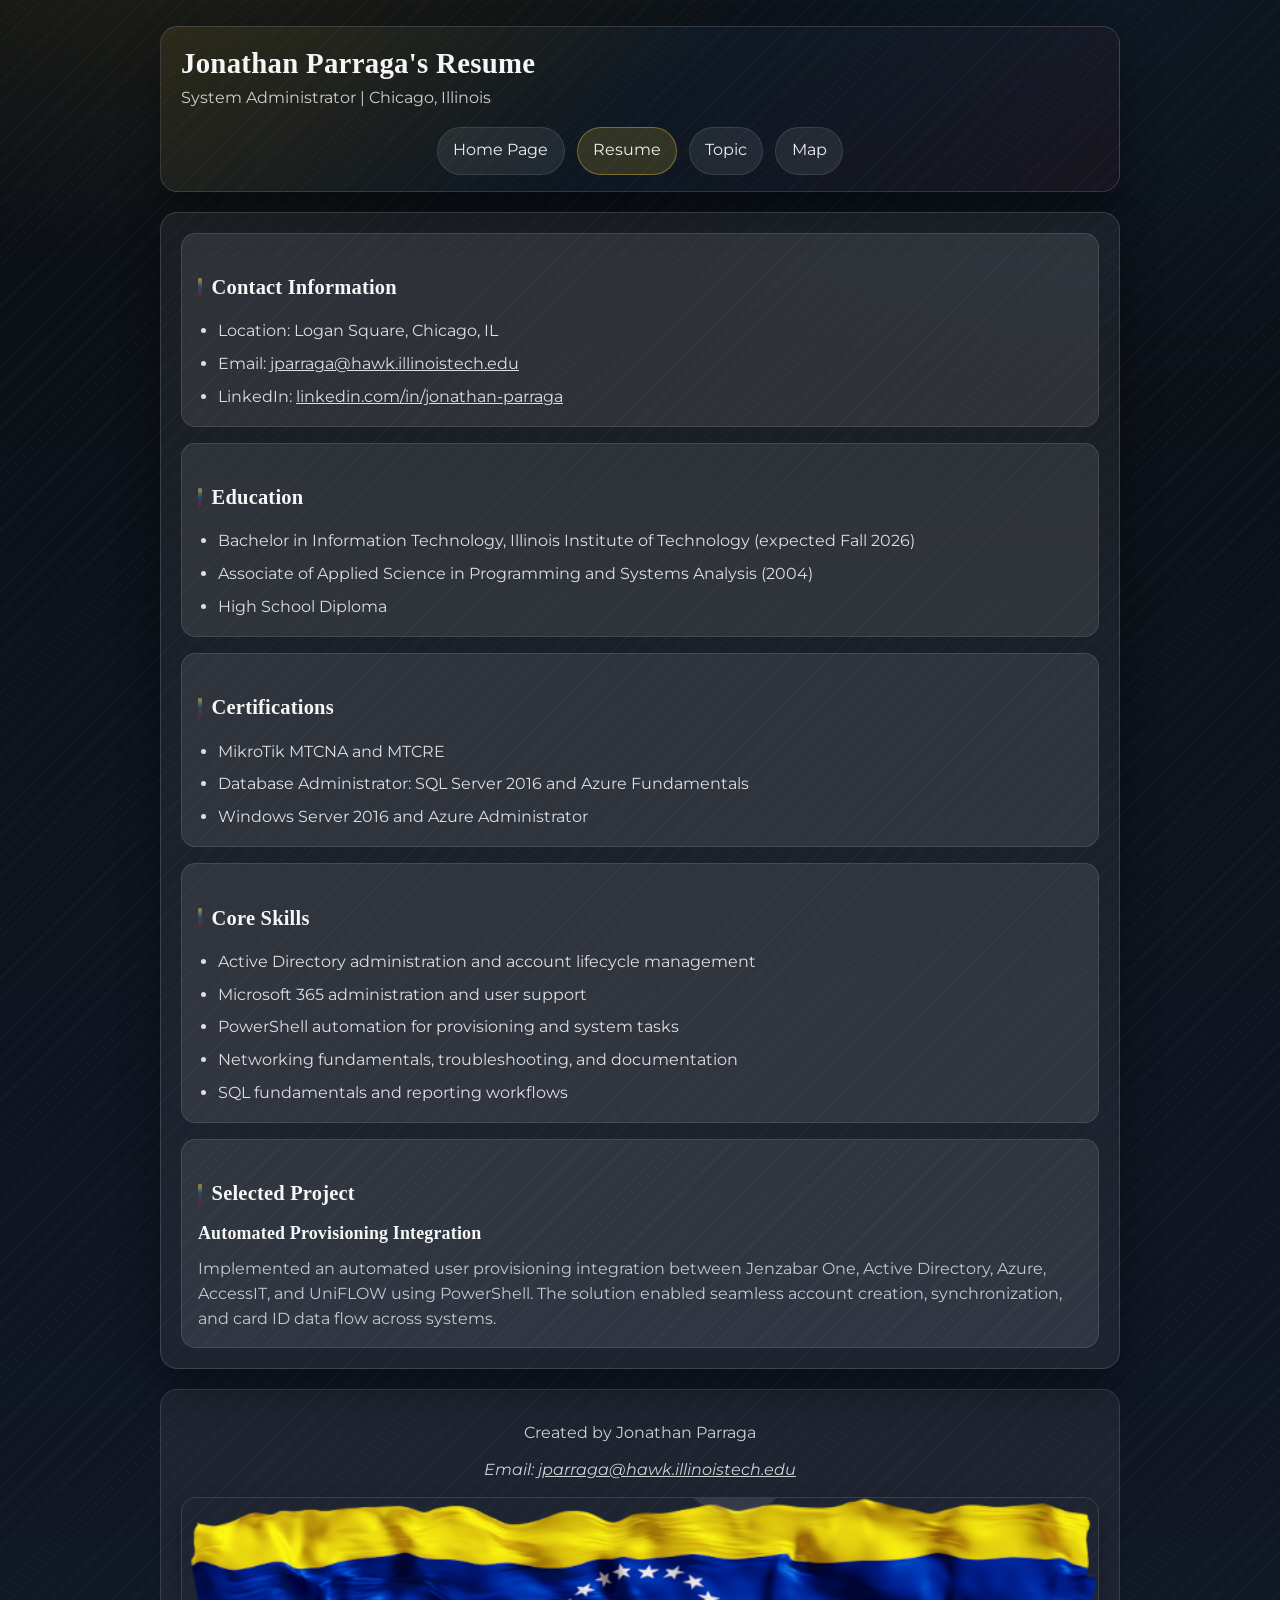
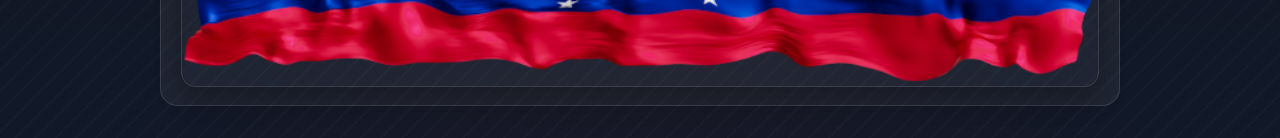
<file: resume.html>
<!DOCTYPE html>
<html lang="en">
<head>
  <meta charset="utf-8">
  <link rel="stylesheet" href="css/normalize.css">
  <link rel="stylesheet" href="css/style.css">
  <script src="js/script.js" defer></script>
  <title>Resume</title>
</head>
<body class="page-resume">
  <header>
    <h1>Jonathan Parraga's Resume</h1>
    <p>System Administrator | Chicago, Illinois</p>

    <nav>
      <ul>
        <li><a href="index.html">Home Page</a></li>
        <li><a href="resume.html" class="active">Resume</a></li>
        <li><a href="topic.html">Topic</a></li>
		<li><a href="map.html">Map</a></li>
      </ul>
    </nav>
  </header>

  <main>
    <section>
      <h2>Contact Information</h2>
      <ul>
        <li>Location: Logan Square, Chicago, IL</li>
        <li>Email: <a href="mailto:jparraga@hawk.illinoistech.edu">jparraga@hawk.illinoistech.edu</a></li>
        <li>LinkedIn: <a href="https://www.linkedin.com/in/jonathan-parraga">linkedin.com/in/jonathan-parraga</a></li>
      </ul>
    </section>

    <section>
      <h2>Education</h2>
      <ul>
        <li>Bachelor in Information Technology, Illinois Institute of Technology (expected Fall 2026)</li>
        <li>Associate of Applied Science in Programming and Systems Analysis (2004)</li>
        <li>High School Diploma</li>
      </ul>
    </section>

    <section>
      <h2>Certifications</h2>
      <ul>
        <li>MikroTik MTCNA and MTCRE</li>
        <li>Database Administrator: SQL Server 2016 and Azure Fundamentals</li>
        <li>Windows Server 2016 and Azure Administrator</li>
      </ul>
    </section>
	
	<section>
      <h2>Core Skills</h2>
      <ul>
        <li>Active Directory administration and account lifecycle management</li>
        <li>Microsoft 365 administration and user support</li>
        <li>PowerShell automation for provisioning and system tasks</li>
        <li>Networking fundamentals, troubleshooting, and documentation</li>
        <li>SQL fundamentals and reporting workflows</li>
      </ul>
    </section>

    <section>
      <h2>Selected Project</h2>
      <h3>Automated Provisioning Integration</h3>
      <p>
        Implemented an automated user provisioning integration between Jenzabar One, Active Directory,
        Azure, AccessIT, and UniFLOW using PowerShell. The solution enabled seamless account creation,
        synchronization, and card ID data flow across systems.
      </p>
    </section>
  </main>

  <footer>
    <p>Created by Jonathan Parraga</p>
    <address>
      <p>Email: <a href="mailto:jparraga@hawk.illinoistech.edu">jparraga@hawk.illinoistech.edu</a></p>
    </address>
    <img src="media/images/venezuelan-flag.png" alt="Venezuelan Flag">  
  </footer>
</body>
</html>
</file>
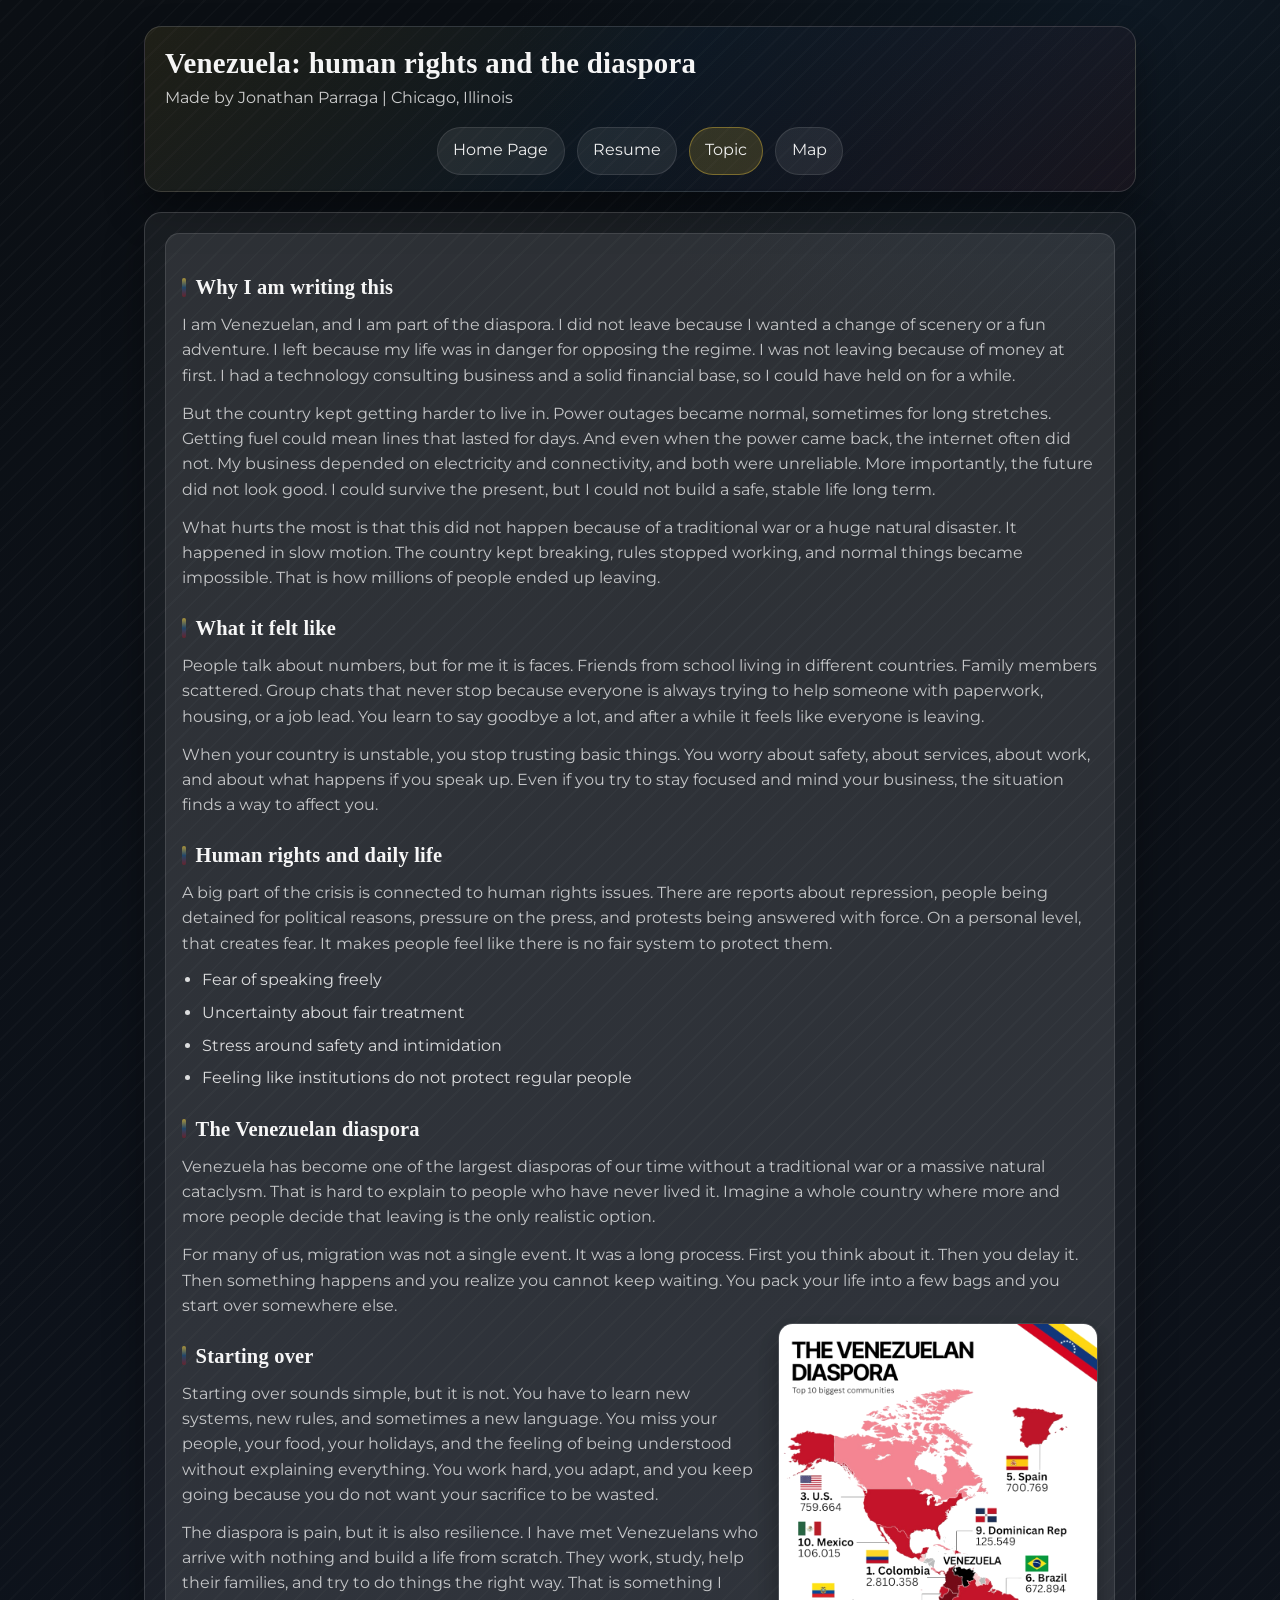
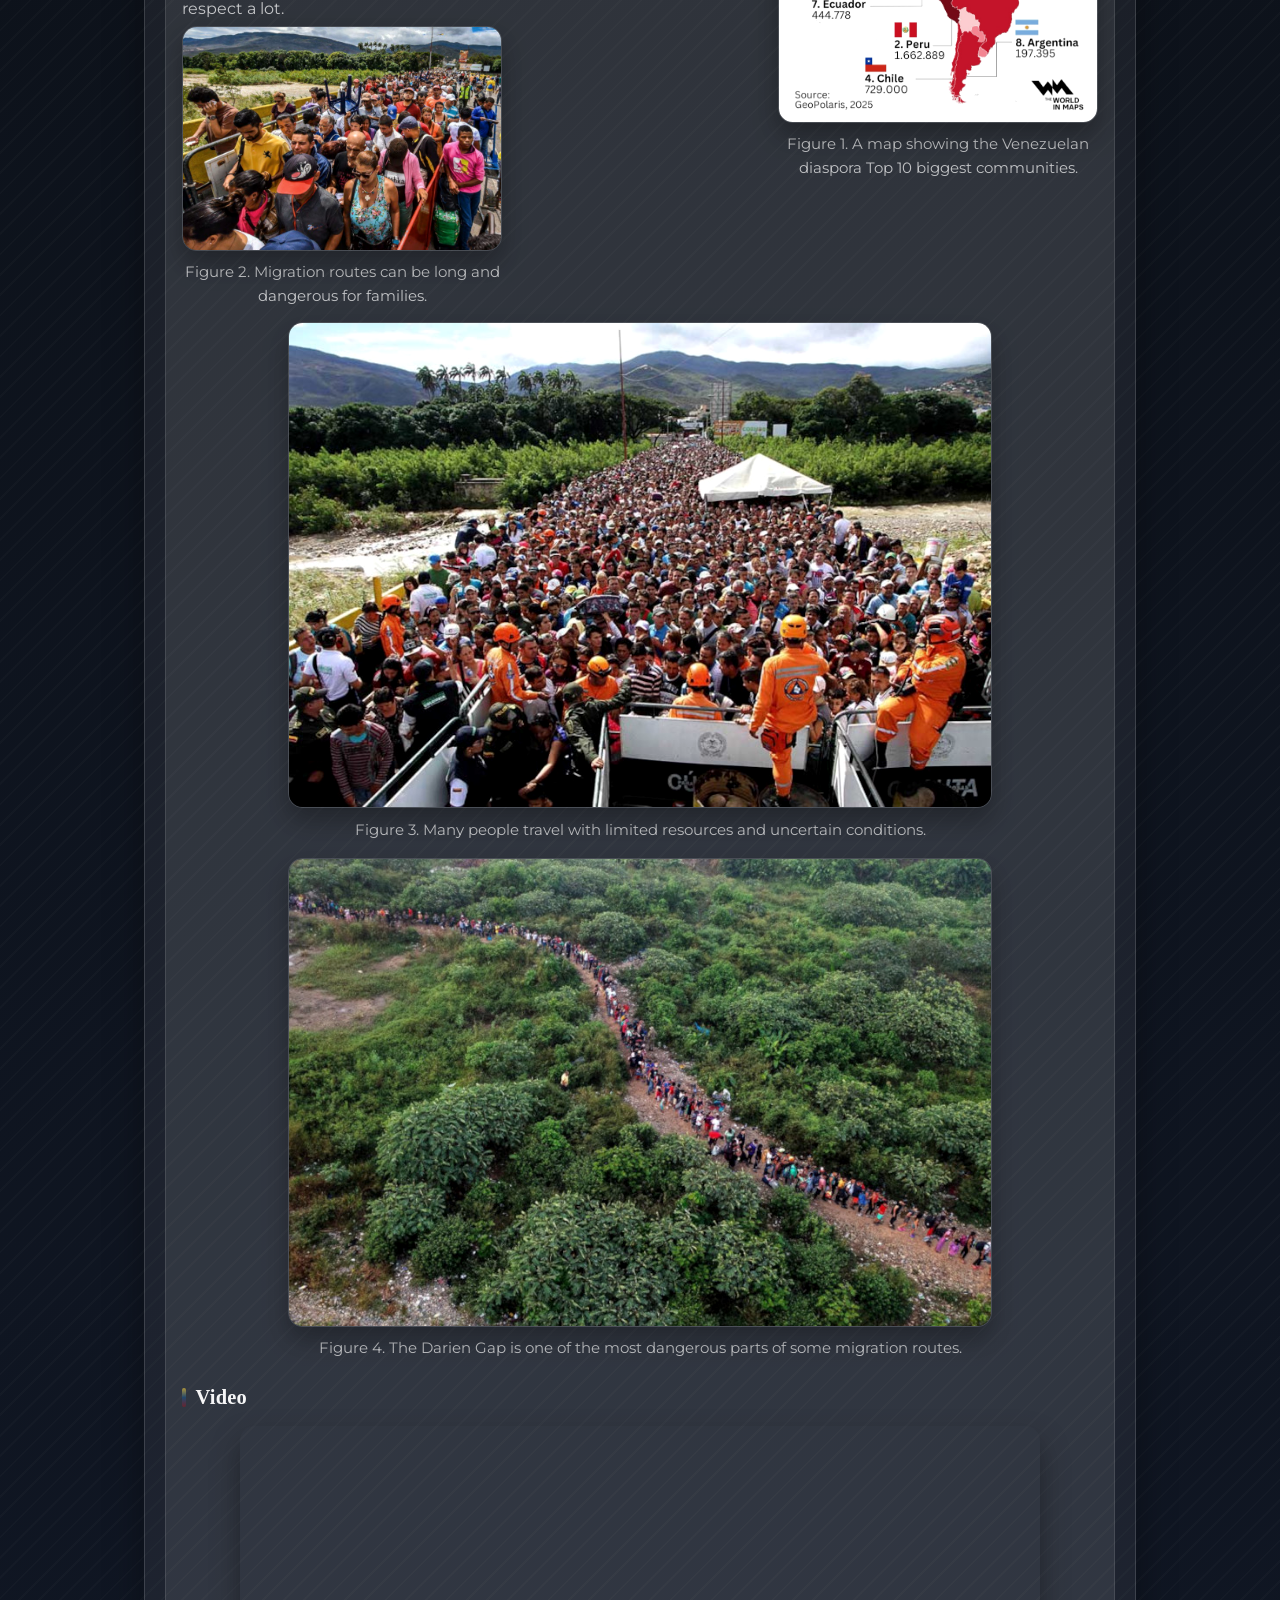
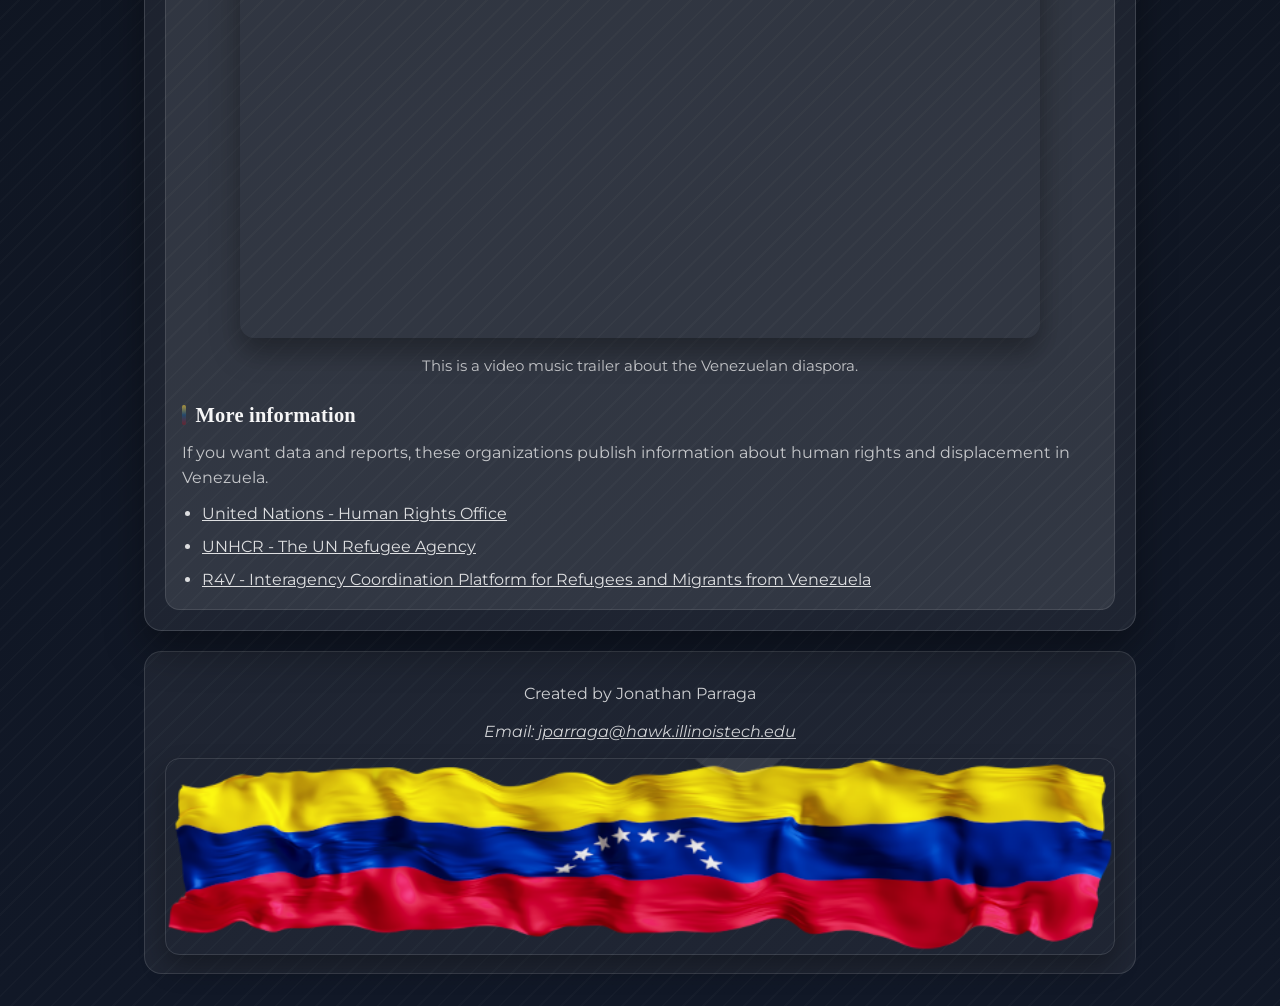
<file: topic.html>
<!DOCTYPE html>
<html lang="en">
<head>
  <meta charset="utf-8">
  <link rel="stylesheet" href="css/normalize.css">
  <link rel="stylesheet" href="css/style.css">
  <script src="js/script.js" defer></script>
  <title>Topic</title>
</head>
<body class="page-topic">
  <header>
    <h1>Venezuela: human rights and the diaspora</h1>
    <p>Made by Jonathan Parraga | Chicago, Illinois</p>
    <nav>
      <ul>
        <li><a href="index.html">Home Page</a></li>
        <li><a href="resume.html">Resume</a></li>
        <li><a href="topic.html" class="active">Topic</a></li>
		<li><a href="map.html">Map</a></li>
      </ul>
    </nav>
  </header>
  <main>
    <article>  
	  <h2>Why I am writing this</h2>
      <p>
        I am Venezuelan, and I am part of the diaspora. I did not leave because I wanted a change of scenery or a fun
        adventure. I left because my life was in danger for opposing the regime. I was not leaving because of money at first.
        I had a technology consulting business and a solid financial base, so I could have held on for a while.
      </p>
      <p>
        But the country kept getting harder to live in. Power outages became normal, sometimes for long stretches. Getting
        fuel could mean lines that lasted for days. And even when the power came back, the internet often did not. My business
        depended on electricity and connectivity, and both were unreliable. More importantly, the future did not look good. I
        could survive the present, but I could not build a safe, stable life long term.
      </p>
      <p>
        What hurts the most is that this did not happen because of a traditional war or a huge natural disaster. It happened
        in slow motion. The country kept breaking, rules stopped working, and normal things became impossible. That is how
        millions of people ended up leaving.
      </p>

      <h2>What it felt like</h2>
      <p>
        People talk about numbers, but for me it is faces. Friends from school living in different countries. Family members
        scattered. Group chats that never stop because everyone is always trying to help someone with paperwork, housing, or
        a job lead. You learn to say goodbye a lot, and after a while it feels like everyone is leaving.
      </p>
      <p>
        When your country is unstable, you stop trusting basic things. You worry about safety, about services, about work,
        and about what happens if you speak up. Even if you try to stay focused and mind your business, the situation finds a
        way to affect you.
      </p>

      <h2>Human rights and daily life</h2>
      <p>
        A big part of the crisis is connected to human rights issues. There are reports about repression, people being
        detained for political reasons, pressure on the press, and protests being answered with force. On a personal level,
        that creates fear. It makes people feel like there is no fair system to protect them.
      </p>
      <ul>
        <li>Fear of speaking freely</li>
        <li>Uncertainty about fair treatment</li>
        <li>Stress around safety and intimidation</li>
        <li>Feeling like institutions do not protect regular people</li>
      </ul>

      <h2>The Venezuelan diaspora</h2>
      <p>
        Venezuela has become one of the largest diasporas of our time without a traditional war or a massive natural
        cataclysm. That is hard to explain to people who have never lived it. Imagine a whole country where more and more
        people decide that leaving is the only realistic option.
      </p>
      <p>
        For many of us, migration was not a single event. It was a long process. First you think about it. Then you delay it.
        Then something happens and you realize you cannot keep waiting. You pack your life into a few bags and you start over
        somewhere else.
      </p>

      <figure>
        <img src="media/images/diaspora-map.jpg" alt="Map showing the Venezuelan diaspora Top 10 biggest communities">
	    <figcaption>Figure 1. A map showing the Venezuelan diaspora Top 10 biggest communities.</figcaption>
      </figure>

      <h2>Starting over</h2>
      <p>
        Starting over sounds simple, but it is not. You have to learn new systems, new rules, and sometimes a new language.
        You miss your people, your food, your holidays, and the feeling of being understood without explaining everything.
        You work hard, you adapt, and you keep going because you do not want your sacrifice to be wasted.
      </p>
      <p>
        The diaspora is pain, but it is also resilience. I have met Venezuelans who arrive with nothing and build a life from
        scratch. They work, study, help their families, and try to do things the right way. That is something I respect a lot.
      </p>

      <figure>
        <img src="media/images/migrant-crisis.jpg" alt="People traveling during the Venezuelan migration crisis">
	    <figcaption>Figure 2. Migration routes can be long and dangerous for families.</figcaption>
      </figure>
	
      <figure>	
        <img src="media/images/venezuelan-refugee-crisis.jpg" alt="People traveling during the Venezuelan migration crisis">
        <figcaption>Figure 3. Many people travel with limited resources and uncertain conditions.</figcaption>
      </figure>
  
      <figure>	
        <img src="media/images/venezuelan-dairen.jpg" alt="People crossing one of the most dangerous jungles in the Americas">
        <figcaption>Figure 4. The Darien Gap is one of the most dangerous parts of some migration routes.</figcaption>
      </figure>

      <h2>Video</h2>
      <figure>
        <iframe width="807" height="454" src="https://www.youtube.com/embed/BTFZkC7u_Vw" title="Trailer Venezuelan Diaspora: Sounds Of Hope - short documentary 2025" allow="accelerometer; autoplay; encrypted-media; gyroscope; picture-in-picture" allowfullscreen></iframe>
        <figcaption>This is a video music trailer about the Venezuelan diaspora.</figcaption>
      </figure>
  
      <h2>More information</h2>
      <p>If you want data and reports, these organizations publish information about human rights and displacement in Venezuela.</p>
      <ul>
        <li><a href="https://www.ohchr.org/en/countries/venezuela">United Nations - Human Rights Office</a></li>
        <li><a href="https://www.unhcr.org/emergencies/venezuela-situation">UNHCR - The UN Refugee Agency</a></li>
        <li><a href="https://www.r4v.info/es/refugiadosymigrantes">R4V - Interagency Coordination Platform for Refugees and Migrants from Venezuela</a></li>
      </ul>
    </article>
  </main>
  <footer>
    <p>Created by Jonathan Parraga</p>
    <address>
      <p>Email: <a href="mailto:jparraga@hawk.illinoistech.edu">jparraga@hawk.illinoistech.edu</a></p>
    </address>
    <img src="media/images/venezuelan-flag.png" alt="Venezuelan Flag">  
  </footer>
</body>
</html>
</file>
<file: css/style.css>
@import url("https://fonts.googleapis.com/css2?family=Montserrat:wght@400;700&display=swap");

:root {
  --vz-yellow: #d6b43a;
  --vz-blue: #1f4e79;
  --vz-red: #7a1f2a;
  --bg-0: #0b0f14;
  --bg-1: #111827;
  --panel: rgba(255, 255, 255, 0.06);
  --panel-2: rgba(255, 255, 255, 0.09);
  --border: rgba(255, 255, 255, 0.14);
  --text: rgba(255, 255, 255, 0.92);
  --muted: rgba(255, 255, 255, 0.72);
  --shadow: 0 1.2rem 2.4rem rgba(0, 0, 0, 0.35);
  --radius: 1.1rem;
  --max: 72rem;
  --img-fixed: 44rem;
}

html {
  font-size: 100%;
}

*,
*::before,
*::after {
  box-sizing: border-box;
}

body {
  margin: 0;
  font-family: "Montserrat", Arial, sans-serif;
  line-height: 1.55;
  color: var(--text);
  background:
    radial-gradient(70rem 45rem at 12% -10%, rgba(214, 180, 58, 0.12), transparent 60%),
    radial-gradient(70rem 45rem at 88% 0%, rgba(31, 78, 121, 0.14), transparent 55%),
    radial-gradient(70rem 55rem at 50% 115%, rgba(122, 31, 42, 0.14), transparent 55%),
    repeating-linear-gradient(
      135deg,
      rgba(255, 255, 255, 0.018) 0,
      rgba(255, 255, 255, 0.018) 0.12rem,
      transparent 0.12rem,
      transparent 0.9rem
    ),
    linear-gradient(180deg, var(--bg-0), var(--bg-1));
}

a {
  color: inherit;
}

a:hover,
a:focus {
  text-decoration: underline;
}

:focus-visible {
  outline: 0.18rem solid rgba(214, 180, 58, 0.7);
  outline-offset: 0.22rem;
}

h1,
h2,
h3 {
  font-family: Georgia, "Times New Roman", serif;
  letter-spacing: 0.01em;
  line-height: 1.18;
  color: rgba(255, 255, 255, 0.96);
}

h1 {
  font-size: clamp(1.8rem, 2.2vw, 2.4rem);
  margin-bottom: 0.25rem;
}

h2 {
  font-size: clamp(1.25rem, 1.6vw, 1.6rem);
  margin-top: 1.6rem;
  margin-bottom: 0.5rem;
}

h3 {
  font-size: 1.12rem;
  margin-top: 1.1rem;
  margin-bottom: 0.4rem;
}

p {
  margin-top: 0.8rem;
  color: var(--muted);
}

header,
main,
footer {
  width: min(92%, var(--max));
  margin-left: auto;
  margin-right: auto;
}

header {
  margin-top: 1.6rem;
  padding: 1.25rem 1.25rem 1rem;
  background: linear-gradient(
    135deg,
    rgba(214, 180, 58, 0.10),
    rgba(31, 78, 121, 0.12),
    rgba(122, 31, 42, 0.10)
  );
  border: 0.08rem solid var(--border);
  border-radius: var(--radius);
  box-shadow: var(--shadow);
  animation:
    fade-up 0.7s ease-out both,
    soft-glow 3.2s ease-in-out 0.7s 1;
}

header p {
  margin-top: 0.35rem;
  color: rgba(255, 255, 255, 0.78);
}

nav ul,
header + ul,
header ul {
  list-style: none;
  padding-left: 0;
  margin-top: 1rem;
  display: flex;
  justify-content: center;
  flex-wrap: wrap;
  gap: 0.75rem;
}

nav li {
  margin: 0;
}

nav a,
header + ul a,
header ul a {
  text-decoration: none;
  display: block;
  padding: 0.65rem 0.95rem;
  border-radius: 999rem;
  background-color: rgba(255, 255, 255, 0.08);
  border: 0.08rem solid rgba(255, 255, 255, 0.10);
  transition:
    background-color 0.25s ease,
    border-color 0.25s ease,
    transform 0.25s ease,
    box-shadow 0.25s ease;
}

nav a:hover,
nav a:focus,
header + ul a:hover,
header + ul a:focus,
header ul a:hover,
header ul a:focus {
  background-color: rgba(255, 255, 255, 0.14);
  border-color: rgba(214, 180, 58, 0.35);
  transform: translateY(-0.12rem);
  box-shadow: 0 0.5rem 1rem rgba(0, 0, 0, 0.22);
}

nav a.active {
  background-color: rgba(214, 180, 58, 0.18);
  border-color: rgba(214, 180, 58, 0.45);
}

main {
  margin-top: 1.25rem;
  margin-bottom: 1.25rem;
  padding: 1.25rem;
  background-color: var(--panel);
  border: 0.08rem solid var(--border);
  border-radius: var(--radius);
  box-shadow: var(--shadow);
  animation: fade-up 0.85s ease-out both;
  overflow: visible;
}

main > *:first-child {
  margin-top: 0;
}

main::after,
article::after {
  content: "";
  display: block;
  clear: both;
}

main section,
main article {
  margin-top: 1rem;
  padding: 1rem;
  border-radius: 0.9rem;
  background-color: var(--panel-2);
  border: 0.08rem solid rgba(255, 255, 255, 0.10);
  transition:
    transform 0.25s ease,
    border-color 0.25s ease,
    box-shadow 0.25s ease;
}

main section:hover,
main article:hover {
  transform: translateY(-0.12rem);
  border-color: rgba(214, 180, 58, 0.22);
  box-shadow: 0 0.8rem 1.6rem rgba(0, 0, 0, 0.18);
}

main ul,
main ol {
  margin-top: 0.75rem;
  padding-left: 1.25rem;
  color: rgba(255, 255, 255, 0.84);
}

main li {
  margin-top: 0.5rem;
}

img {
  display: block;
  width: min(100%, var(--img-fixed));
  max-width: 100%;
  height: auto;
  margin-left: auto;
  margin-right: auto;
  border-radius: 0.9rem;
  border: 0.08rem solid rgba(255, 255, 255, 0.12);
  box-shadow: 0 0.8rem 1.6rem rgba(0, 0, 0, 0.30);
  filter: saturate(0.9) contrast(1.05);
}

figure {
  margin-top: 1rem;
  text-align: center;
  overflow: visible;
}

figure img {
  width: min(100%, var(--img-fixed));
}

figcaption {
  margin-top: 0.6rem;
  font-size: 0.95rem;
  color: rgba(255, 255, 255, 0.70);
  text-align: center;
}

video,
iframe {
  display: block;
  width: 100%;
  max-width: 44rem;
  margin-left: auto;
  margin-right: auto;
  border: 0;
  border-radius: 0.9rem;
  box-shadow: 0 0.9rem 1.8rem rgba(0, 0, 0, 0.35);
}

footer {
  margin-bottom: 2rem;
  padding: 1.1rem 1.25rem;
  background-color: rgba(255, 255, 255, 0.06);
  border: 0.08rem solid rgba(255, 255, 255, 0.12);
  border-radius: var(--radius);
  text-align: center;
  overflow: visible;
}

footer p {
  color: rgba(255, 255, 255, 0.78);
}

footer img {
  display: block;
  width: 100%;
  max-width: none;
  height: auto;
  margin: 0.85rem 0 0;
}

main h2 {
  position: relative;
  padding-left: 0.85rem;
}

main h2::before {
  content: "";
  position: absolute;
  left: 0;
  top: 0.15rem;
  bottom: 0.15rem;
  width: 0.22rem;
  border-radius: 999rem;
  background: linear-gradient(180deg, var(--vz-yellow), var(--vz-blue), var(--vz-red));
  opacity: 0.75;
}


.page-home header,
.page-home main,
.page-home footer,
.page-topic header,
.page-topic main,
.page-topic footer {
  width: min(92%, 62rem);
  max-width: 62rem;
}

.page-resume header,
.page-resume main,
.page-resume footer {
  width: min(92%, 60rem);
  max-width: 60rem;
}


.page-home main {
  max-width: 62rem;
}

.page-home main > h2 {
  margin-top: 1.5rem;
}

.page-home main > h3 {
  color: rgba(255, 255, 255, 0.85);
}


.page-home main > img[src*="welcome-ven"],
.page-home main > figure:nth-of-type(1) {
  float: none;
  display: block;
  margin: 0.75rem auto 1rem auto;
}

.page-home main > img[src*="welcome-ven"] {
  width: min(100%, 12rem);
  height: auto;
}

.page-home main > figure:nth-of-type(1) {
  width: min(100%, 20rem);
}

.page-home main > figure:nth-of-type(1) img {
  width: 100%;
  height: auto;
}

.page-home main > h2:nth-of-type(2) {
  clear: none;
}


.page-home iframe {
  width: 100%;
  max-width: 50rem;
  height: 32rem;
  margin: 1rem auto;
  display: block;
  border: 0;
}


.page-resume main {
  max-width: 60rem;
}

.page-resume main section:nth-of-type(1),
.page-resume main section:nth-of-type(2) {
  float: none;
  width: 100%;
  min-height: 0;
  margin-left: 0;
  margin-right: 0;
}

.page-resume main section:nth-of-type(3) {
  clear: none;
}

.page-resume a {
  overflow-wrap: anywhere;
  word-break: break-word;
}

.page-resume main ul {
  columns: 1;
  column-gap: 0;
}

.page-resume main ul li {
  break-inside: avoid;
}



.page-topic main {
  max-width: 62rem;
}

.page-topic main p {
  font-size: 1.02rem;
}

.page-topic article > figure:nth-of-type(1) {
  float: right;
  width: min(46%, 20rem);
  margin: 0.3rem 0 0.9rem 1rem;
}

.page-topic article > figure:nth-of-type(2) {
  float: left;
  width: min(46%, 20rem);
  margin: 0.3rem 1rem 0.9rem 0;
}

.page-topic article > figure:nth-of-type(3) {
  clear: both;
}

.page-topic iframe {
  width: 100%;
  max-width: 50rem;
  height: 32rem;
  margin: 1rem auto;
  display: block;
  border: 0;
}



img,
video,
iframe {
  transition:
    transform 0.25s ease,
    box-shadow 0.25s ease,
    border-color 0.25s ease,
    filter 0.25s ease;
  transform-origin: center center;
}

img:hover,
video:hover,
iframe:hover {
  transform: scale(1.02);
  box-shadow: 0 0.9rem 1.8rem rgba(0, 0, 0, 0.28);
}


@keyframes fade-up {
  from {
    opacity: 0;
    transform: translateY(0.8rem);
  }

  to {
    opacity: 1;
    transform: translateY(0);
  }
}

@keyframes soft-glow {
  0% {
    box-shadow: 0 0 0 rgba(214, 180, 58, 0);
  }

  50% {
    box-shadow: 0 0 1.2rem rgba(214, 180, 58, 0.10);
  }

  100% {
    box-shadow: 0 0 0 rgba(214, 180, 58, 0);
  }
}


@media (max-width: 64rem) {
  header,
  main,
  footer {
    width: 94%;
  }

  :root {
    --img-fixed: 38rem;
  }
}

@media (min-width: 48.01rem) {

  .page-home main > img[src*="welcome-ven"] {
    float: left;
    width: min(22%, 8.5rem);
    margin: 0.2rem 0.9rem 0.7rem 0;
  }

  .page-home main > figure:nth-of-type(1) {
    float: none;
    width: min(100%, 40rem);
    margin: 0.8rem auto 1rem auto;
  }

  .page-home main > h2:nth-of-type(2) {
    clear: both;
  }
}

@media (max-width: 48rem) {
  header {
    padding: 0.9rem;
    margin-top: 1.1rem;
  }

  main {
    padding: 0.85rem;
  }

  main section,
  main article {
    padding: 0.8rem;
  }

  footer {
    padding: 0.9rem;
  }

  nav ul,
  header + ul,
  header ul {
    gap: 0.55rem;
  }

  nav a,
  header + ul a,
  header ul a {
    padding: 0.55rem 0.8rem;
  }

  .page-home main > img[src*="welcome-ven"] {
    float: none;
    display: block;
    width: min(100%, 12rem);
    margin: 0.75rem auto 1rem auto;
  }

  .page-home main > figure:nth-of-type(1) {
    float: none;
    width: min(100%, 20rem);
    margin: 0.75rem auto 1rem auto;
  }

  .page-home main > h2:nth-of-type(2) {
    clear: none;
  }

  .page-topic article > figure:nth-of-type(1),
  .page-topic article > figure:nth-of-type(2) {
    float: none;
    width: 100%;
    margin: 0.75rem auto;
  }

  .page-home iframe,
  .page-topic iframe {
    height: 20rem;
  }
}

.page-home main > figure:nth-of-type(1) {
  float: none !important;
  display: block;
  width: min(100%, 16rem);
  max-width: 16rem;
  margin: 0.75rem auto 1rem auto !important;
  clear: both;
}

.page-home main > figure:nth-of-type(1) img {
  display: block;
  width: 100%;
  max-width: 100%;
  height: auto;
  margin: 0 auto;
}


@media (min-width: 48.01rem) {
  .page-home main > figure:nth-of-type(1) {
    float: none !important;
    width: min(100%, 30rem);
    max-width: 18rem;
    margin: 0.8rem auto 1.1rem auto !important;
    clear: none;
  }
}


@media (max-width: 48rem) {
  .page-home main > figure:nth-of-type(1) {
    width: min(100%, 13rem);
    max-width: 13rem;
    margin: 0.6rem auto 0.9rem auto !important;
  }

  .page-home main > figure:nth-of-type(1) figcaption {
    font-size: 0.9rem;
  }
}

.page-home main > img[src*="vzla_flag"],
.page-home main > img[src*="vzla-flag"],
.page-home main > img[src*="welcome-ven"] {
  width: min(22%, 8.5rem);
  max-width: 8.5rem;
  height: auto;
}

@media (min-width: 48.01rem) {
  .page-home main > img[src*="vzla_flag"],
  .page-home main > img[src*="vzla-flag"],
  .page-home main > img[src*="welcome-ven"] {
    float: left;
    margin: 0.2rem 0.9rem 0.7rem 0;
  }
}

@media (max-width: 48rem) {
  .page-home main > img[src*="vzla_flag"],
  .page-home main > img[src*="vzla-flag"],
  .page-home main > img[src*="welcome-ven"] {
    float: none;
    display: block;
    width: min(100%, 8rem);
    max-width: 8rem;
    margin: 0.6rem auto 0.9rem auto;
  }
}


@media (min-width: 48.01rem) {
  .page-home main > figure:nth-of-type(1) {
    float: none !important;
    width: min(100%, 26rem);
    max-width: 26rem;
    margin: 0.8rem auto 1.1rem auto !important;
  }
}


.places .slider {
  overflow: hidden;
  border-radius: 0.9rem;
  border: 0.08rem solid rgba(255, 255, 255, 0.12);
}

.places .slider-track {
  display: flex;
  transition: transform 0.35s ease;
}

.places .slide {
  flex: 0 0 100%;
  margin: 0;
}

.places .slide img {
  width: 100%;
  max-width: none;
  margin: 0;
  border-radius: 0;
  border: 0;
  box-shadow: none;
}

.places .slider-controls {
  display: flex;
  justify-content: center;
  gap: 0.75rem;
  margin-top: 0.75rem;
}

.places .slider-controls button {
  padding: 0.55rem 0.9rem;
  border-radius: 999rem;
  border: 0.08rem solid rgba(255, 255, 255, 0.12);
  background: rgba(255, 255, 255, 0.08);
  color: rgba(255, 255, 255, 0.92);
  cursor: pointer;
}

#map {
  width: 100%;
  height: 36rem;
  border-radius: 0.9rem;
  border: 0.08rem solid rgba(255, 255, 255, 0.12);
}

/* ===== MAP PAGE: Slider fixes (show 1 slide only) ===== */
.places .slider {
  overflow: hidden;
}

.places .slider-track {
  display: flex;
  width: 100%;
  transform: translateX(0);
}

/* Importante: los slides deben ser exactamente 100% del ancho del slider */
.places .slide {
  flex: 0 0 100%;
  width: 100%;
  margin: 0;
  padding: 0;
}

/* Quita estilos globales que afectan el slider */
.places .slide img {
  display: block;
  width: 100%;
  max-width: none;
  /* FIX: fixed height + object-fit so ALL images are the same size regardless of original dimensions */
  height: 26rem;
  object-fit: cover;
  object-position: center;
  margin: 0;
  border-radius: 0;
  border: 0;
  box-shadow: none;
  filter: none;
}

@media (max-width: 48rem) {
  .places .slide img {
    height: 18rem;
  }
}

.places .slide figcaption {
  margin: 0.6rem 0 0;
}
</file>
